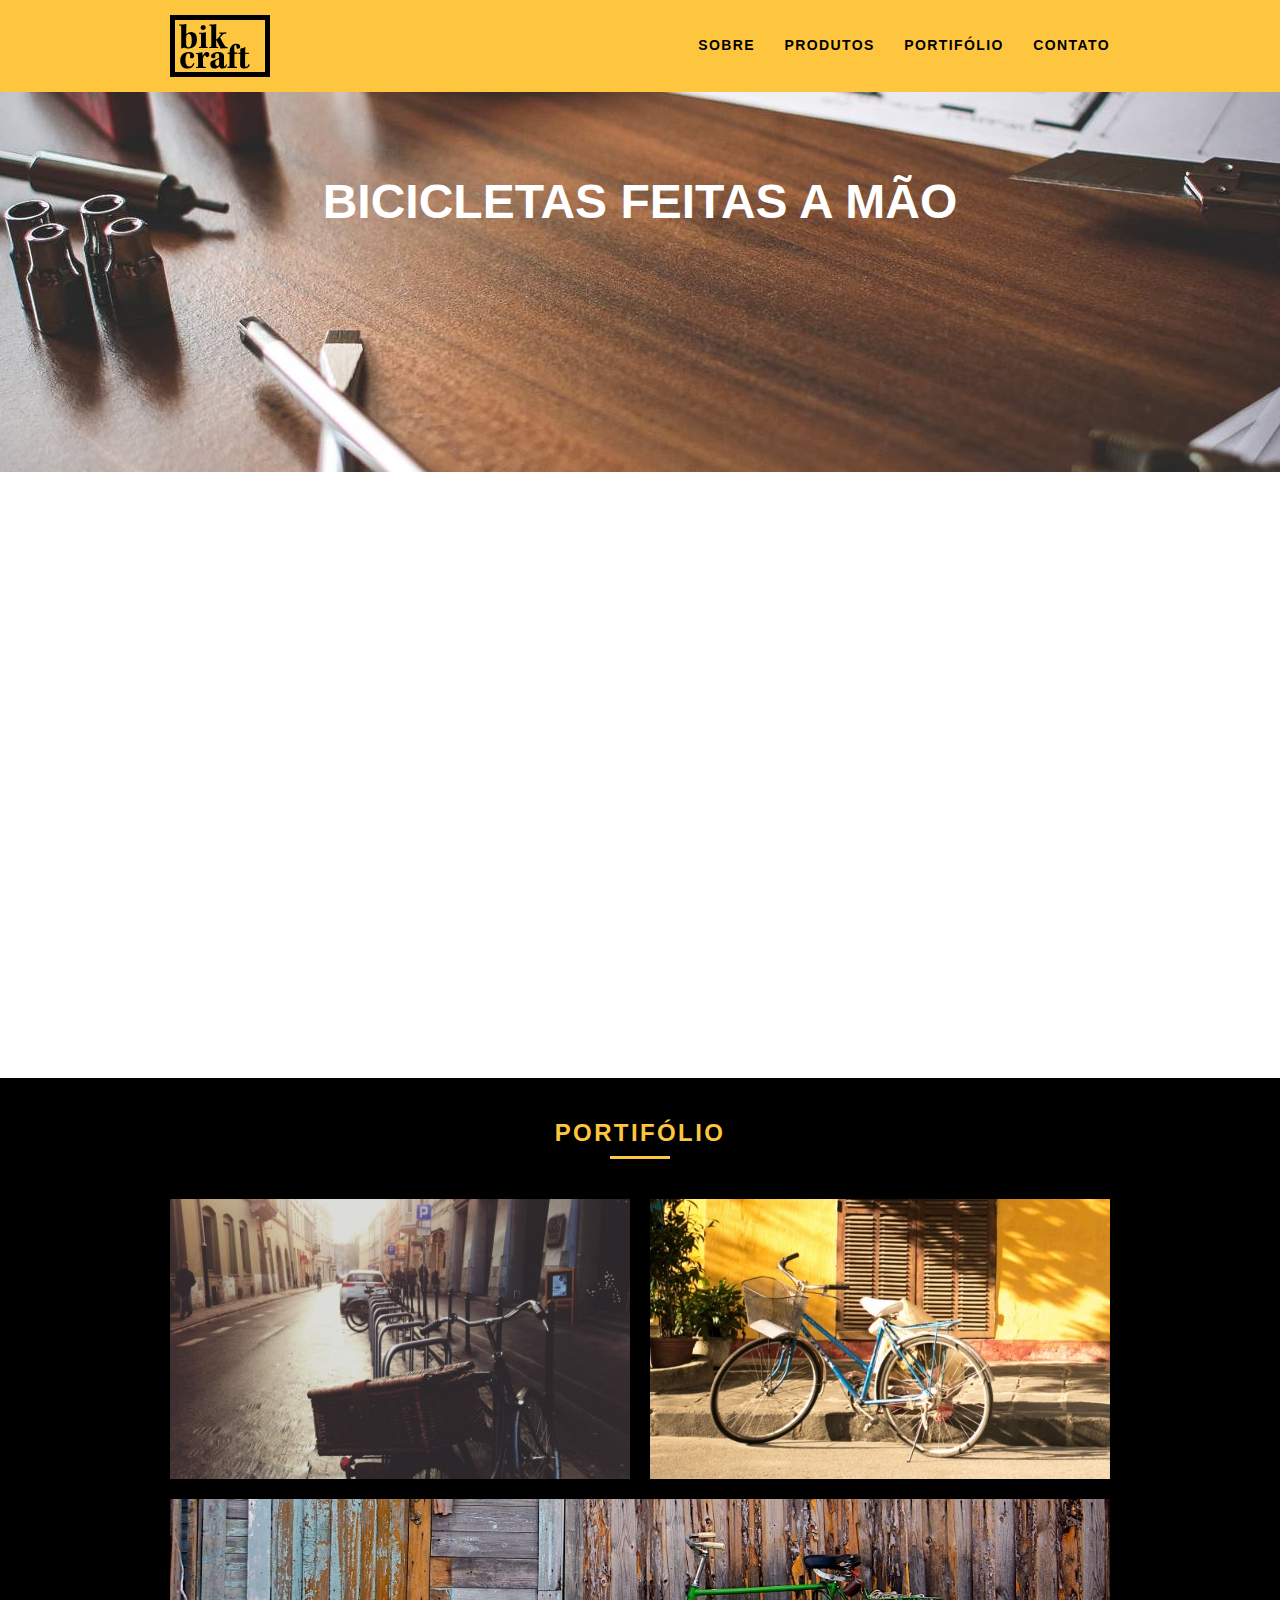
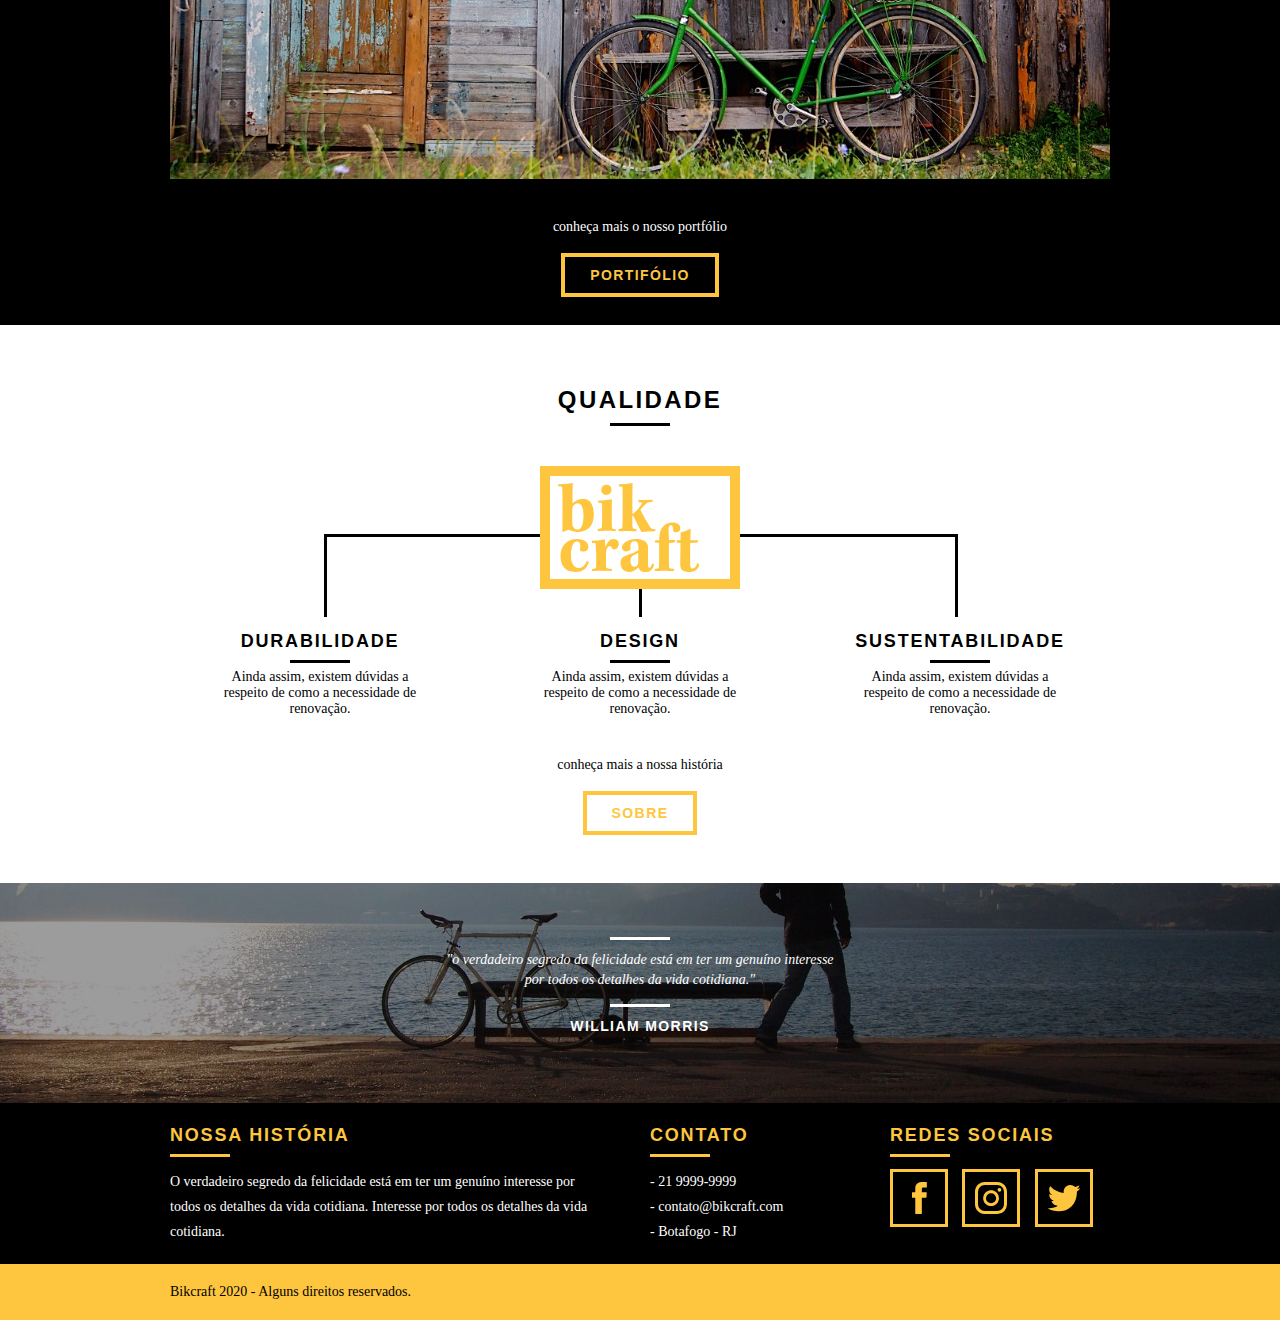
<file: index.html>
<!DOCTYPE html>
<html lang="pt-br">
<head>
    <meta charset="UTF-8">
    <meta name="viewport" content="width=device-width, initial-scale=1.0">
    <title>Bikcraft - Bicicletas Personalizadas</title>
    <meta name="description" content="Compre a sua bicicleta personalizada na Bikcraft. Possuímos modelos Passeio, Retrô e Esporte.">

    <meta property="og:type" content="website"/>
    <meta property="og:title" content="Bikcraft - Bicicletas Personalizadas"/>
    <meta property="og:description" content="Compre a sua bicicleta personalizada na Bikcraft. Possuímos modelos Passeio, Retrô e Esporte."/>
    <meta property="og:url" content="http://bikcraft.com"/>
    <meta property="og:image" content="http://bikcraft.com/img/og-image.png"/>

    <meta name="viewport" content="width=device-width, initial-scale=1">

    <link rel="shortcut icon" href="favicon.ico">

    <link rel="stylesheet" href="css/style.css">

    <script>document.documentElement.classList.add('js');</script>
</head>
<body>
    <header class="header">
        <div class="container">
            <a href="index.html" class="grid-4">
                <img src="img/bikcraft.svg" alt="Logo Bikcraft">
            </a>
            <nav class="header_menu grid-12">
                <ul>
                    <li><a href="sobre.html">Sobre</a></li>
                    <li><a href="produtos.html">Produtos</a></li>
                    <li><a href="portifolio.html">Portifólio</a></li>
                    <li><a href="contato.html">Contato</a></li>
                </ul>
            </nav>
        </div>
    </header>
    <section class="introducao">
        <div class="container">
            <h1 data-anime="400" class="fadeInDown">
             Bicicletas Feitas a Mão
            </h1>
            <blockquote data-anime="800" class="quote-externo fadeInDown">
                <p>"não tenha nada em sua casa que você não considere útil ou acredita ser bonito."</p>
                <cite>WILLIAM MORRIS</cite>
            </blockquote>
            <a href="produtos.html" class="btn fadeInDown" data-anime="1200">Orçamento</a>
        </div>
    </section>
    <section class="produtos container fadeInDown" data-anime="1200">
        <h2 class="subtitulo">Produtos</h2>
        <ul class="produtos_lista">
            <li class="grid-1-3">
                <div class="produtos_icone">
                    <img src="img/produtos/passeio.svg" alt="Bikcraft Passeio">
                </div>
                <h3>Passieo</h3>
                <p>Ainda assim, existem dúvidas a respeito de como a necessidade de renovação.</p>
            </li>

            <li class="grid-1-3">
                <div class="produtos_icone">
                    <img src="img/produtos/esporte.svg" alt="Bikcraft Esporte">
                </div>
                <h3>Esporte</h3>
                <p>Ainda assim, existem dúvidas a respeito de como a necessidade de renovação.</p>
            </li>

            <li class="grid-1-3">
                <div class="produtos_icone">
                    <img src="img/produtos/retro.svg" alt="Bikcraft Retro">
                </div>
                <h3>Retro</h3>
                <p>Ainda assim, existem dúvidas a respeito de como a necessidade de renovação.</p>
            </li>
        </ul>
        <div class="call">
            <p>clique aqui e veja os detalhes dos produtos</p>
            <a href="produtos.html" class="btn btn-preto">Produtos</a>
        </div>
    </section>
    <!-- fecha Produtos -->
    <section class="portifolio">
        <div class="container">
            <h2 class="subtitulo">Portifólio</h2>
            <ul class="portifolio_lista">
                <li class="grid-8"><img src="img/portfolio/retro.jpg" alt="Bicicleta Retro"></li>
                <li class="grid-8"><img src="img/portfolio/passeio.jpg" alt="Bicicleta Passeio"></li>
                <li class="grid-16"><img src="img/portfolio/esporte.jpg" alt="Bicicleta Esporte"></li>
            </ul>
            <div class="call">
                <p>conheça mais o nosso portfólio</p>
                <a href="portfolio.html" class="btn">Portifólio</a>
            </div>
        </div>
    </section>
    <section class="qualidade container">
        <h2 class="subtitulo">Qualidade</h2>
        <img src="img/bikcraft-qualidade.svg" alt="Bikcraft">
        <ul class="qualidade_lista">
            <li class="grid-1-3">
                <h3>Durabilidade</h3>
                <p>Ainda assim, existem dúvidas a respeito de como a necessidade de renovação.</p>
            </li>

            <li class="grid-1-3">
                <h3>Design</h3>
                <p>Ainda assim, existem dúvidas a respeito de como a necessidade de renovação.</p>
            </li>

            <li class="grid-1-3">
                <h3>Sustentabilidade</h3>
                <p>Ainda assim, existem dúvidas a respeito de como a necessidade de renovação.</p>
            </li>
        </ul>
        <div class="call">
            <p>conheça mais a nossa história</p>
            <a href="sobre.html" class="btn btn-preto">Sobre</a>
        </div>
    </section>
    <div class="quebra">
        <blockquote class="quote-externo container">
            <p>"o verdadeiro segredo da felicidade está em ter um genuíno
                interesse por todos os detalhes da vida cotidiana."</p>
            <cite>WILLIAM MORRIS</cite>
        </blockquote>
    </div>
    <footer>
        <div class="footer">
            <div class="container">
                <div class="grid-8 footer_historia">
                    <h3>Nossa História</h3>
                    <p>O verdadeiro segredo da felicidade está em ter um genuíno
                        interesse por todos os detalhes da vida cotidiana.
                        Interesse por todos os detalhes da vida cotidiana.</p>
                </div>

                <div class="grid-4 footer_contato">
                    <h3>Contato</h3>
                    <ul>
                        <li>- 21 9999-9999</li>
                        <li>- contato@bikcraft.com</li>
                        <li>- Botafogo - RJ</li>
                    </ul>
                </div>

                <div class="grid-4 footer_redes">
                    <h3>Redes Sociais</h3>
                    <ul>
                        <li><a href="http://facebook.com" target="_blank"><img src="img/redes-sociais/facebook.svg" alt="Facebook de Bikcraft"></a></li>
                        <li><a href="http://instagram.com" target="_blank"><img src="img/redes-sociais/instagram.svg" alt="Instagram da Bikcraft"></a></li>
                        <li><a href="http://twitter.com" target="_blank"><img src="img/redes-sociais/twitter.svg" alt="Twitter da Bikcraft"></a></li>
                    </ul>
                </div>
            </div>
        </div>
        <div class="copy">
            <div class="container">
                <p class="grid-16">Bikcraft 2020 - Alguns direitos reservados.</p>
            </div>
        </div>
    </footer>
    <script src="./js/simple-anime.js"></script>
    <script src="./js/script.js"></script>
</body>
</html>
</file>
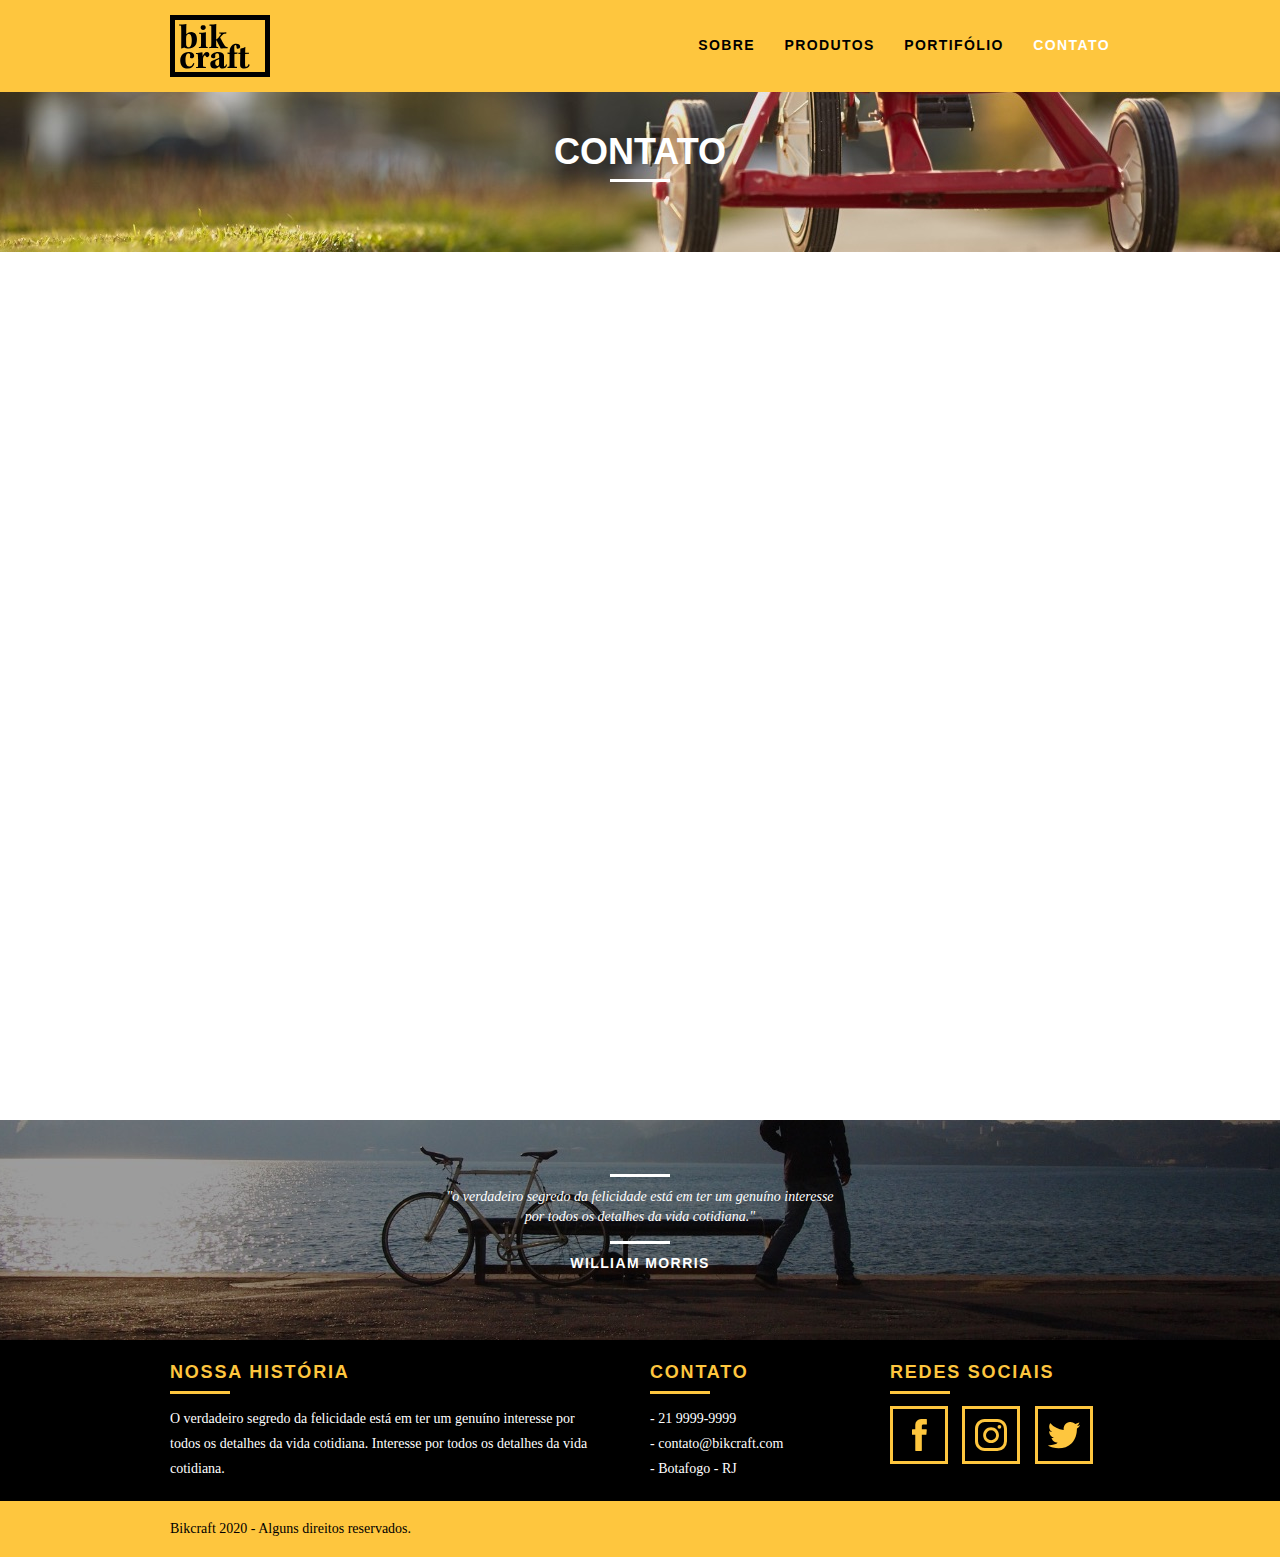
<file: contato.html>
<!DOCTYPE html>
<html lang="pt-br">
<head>
    <meta charset="UTF-8">
    <meta name="viewport" content="width=device-width, initial-scale=1.0">
    <title>Bikcraft - Contato - 21 9999-9999</title>
    <meta name="description" content="Compre a sua bicicleta personalizada na Bikcraft. Possuímos modelos Passeio, Retrô e Esporte.">

    <meta property="og:type" content="website"/>
    <meta property="og:title" content="Bikcraft - Contato - 21 9999-9999."/>
    <meta property="og:description" content="Compre a sua bicicleta personalizada na Bikcraft. Possuímos modelos Passeio, Retrô e Esporte."/>
    <meta property="og:url" content="http://bikcraft.com/contato.html"/>
    <meta property="og:image" content="http://bikcraft.com/img/og-image.png"/>
    <link rel="shortcut icon" href="favicon.ico">

    <meta name="viewport" content="width=device-width, initial-scale=1">
    <link rel="stylesheet" href="css/style.css">

    <script>document.documentElement.classList.add('js');</script>
</head>
<body>
    <header class="header">
        <div class="container">
            <a href="index.html" class="grid-4">
                <img src="img/bikcraft.svg" alt="Logo Bikcraft">
            </a>
            <nav class="header_menu grid-12">
                <ul>
                    <li><a href="sobre.html">Sobre</a></li>
                    <li><a href="produtos.html">Produtos</a></li>
                    <li><a href="portifolio.html">Portifólio</a></li>
                    <li><a href="contato.html" class="menu_ativo">Contato</a></li>

                </ul>
            </nav>
        </div>
    </header>
    <section class="introducao-interna interna_contato">
        <div class="container">
            <h1 data-anime="400" class="fadeInDown">Contato</h1>
            <p data-anime="800" class="fadeInDown">tire as suas dúvidas com a gente</p>
        </div>
    </section>

    <section class="contato container fadeInDown" data-anime="1200">
        <form id="form_orcamento" class="grid-8 contato_form formphp" method="POST" action="./enviar.php">
            <label for="nome">Nome</label>
            <input type="text" name="nome" id="nome" required>
            <label for="email">Email</label>
            <input type="email" name="email" id="email" required>

            <label class="nao-aparece">Se você não é um robô, deixe em branco.</label>
            <input type="text" class="nao-aparece" name="leaveblank">
            <label class="nao-aparece">Se você não é um robô, não mude este campo.</label>
            <input type="text" class="nao-aparece" name="dontchange" value="http://">

            <label for="telefone">Telefone</label>
            <input type="text" name="telefone" id="telefone">
            <label for="mensagem">Especificações</label>
            <textarea id="mensagem" name="mensagem" required></textarea>
            <button type="submit" class="btn btn-preto" id="enviar" name="enviar">Enviar</button>
        </form>
        <div class="contato_dados grid-8">
            <h3>Dados</h3>
            <span>+55 21 99999-9999</span>
            <span>orcamento@bikcraft.com</span>
            <span>Rua Ali Perto - Botafogo</span>
            <span>Rio de Janeiro - RJ - Brasil</span>
            <h3>Redes Sociais</h3>
            <ul>
                <li><a href="http://facebook.com" target="_blank"><img src="img/redes-sociais/facebook.svg" alt="Facebook de Bikcraft"></a></li>
                <li><a href="http://instagram.com" target="_blank"><img src="img/redes-sociais/instagram.svg" alt="Instagram da Bikcraft"></a></li>
                <li><a href="http://twitter.com" target="_blank"><img src="img/redes-sociais/twitter.svg" alt="Twitter da Bikcraft"></a></li>
            </ul>
        </div>
    </section>

    <section class="container contato_mapa fadeInDown" data-anime="1600">
        <a href="http://google.com" target="_blank" class="grid-16"><img src="img/endereco-bikcraft.jpg" alt="Endereço da Bikcraft"></a>
    </section>

    <div class="quebra">
        <blockquote class="quote-externo container">
            <p>"o verdadeiro segredo da felicidade está em ter um genuíno
                interesse por todos os detalhes da vida cotidiana."</p>
            <cite>WILLIAM MORRIS</cite>
        </blockquote>
    </div>
    <footer>
        <div class="footer">
            <div class="container">
                <div class="grid-8 footer_historia">
                    <h3>Nossa História</h3>
                    <p>O verdadeiro segredo da felicidade está em ter um genuíno
                        interesse por todos os detalhes da vida cotidiana.
                        Interesse por todos os detalhes da vida cotidiana.</p>
                </div>

                <div class="grid-4 footer_contato">
                    <h3>Contato</h3>
                    <ul>
                        <li>- 21 9999-9999</li>
                        <li>- contato@bikcraft.com</li>
                        <li>- Botafogo - RJ</li>
                    </ul>
                </div>

                <div class="grid-4 footer_redes">
                    <h3>Redes Sociais</h3>
                    <ul>
                        <li><a href="http://facebook.com" target="_blank"><img src="img/redes-sociais/facebook.svg" alt="Facebook de Bikcraft"></a></li>
                        <li><a href="http://instagram.com" target="_blank"><img src="img/redes-sociais/instagram.svg" alt="Instagram da Bikcraft"></a></li>
                        <li><a href="http://twitter.com" target="_blank"><img src="img/redes-sociais/twitter.svg" alt="Twitter da Bikcraft"></a></li>
                    </ul>
                </div>
            </div>
        </div>
        <div class="copy">
            <div class="container">
                <p class="grid-16">Bikcraft 2020 - Alguns direitos reservados.</p>
            </div>
        </div>
    </footer>
    <script src="./js/simple-anime.js"></script>
    <script src="./js/simple-form.js"></script>
    <script src="./js/script.js"></script>
</body>
</html>
</file>
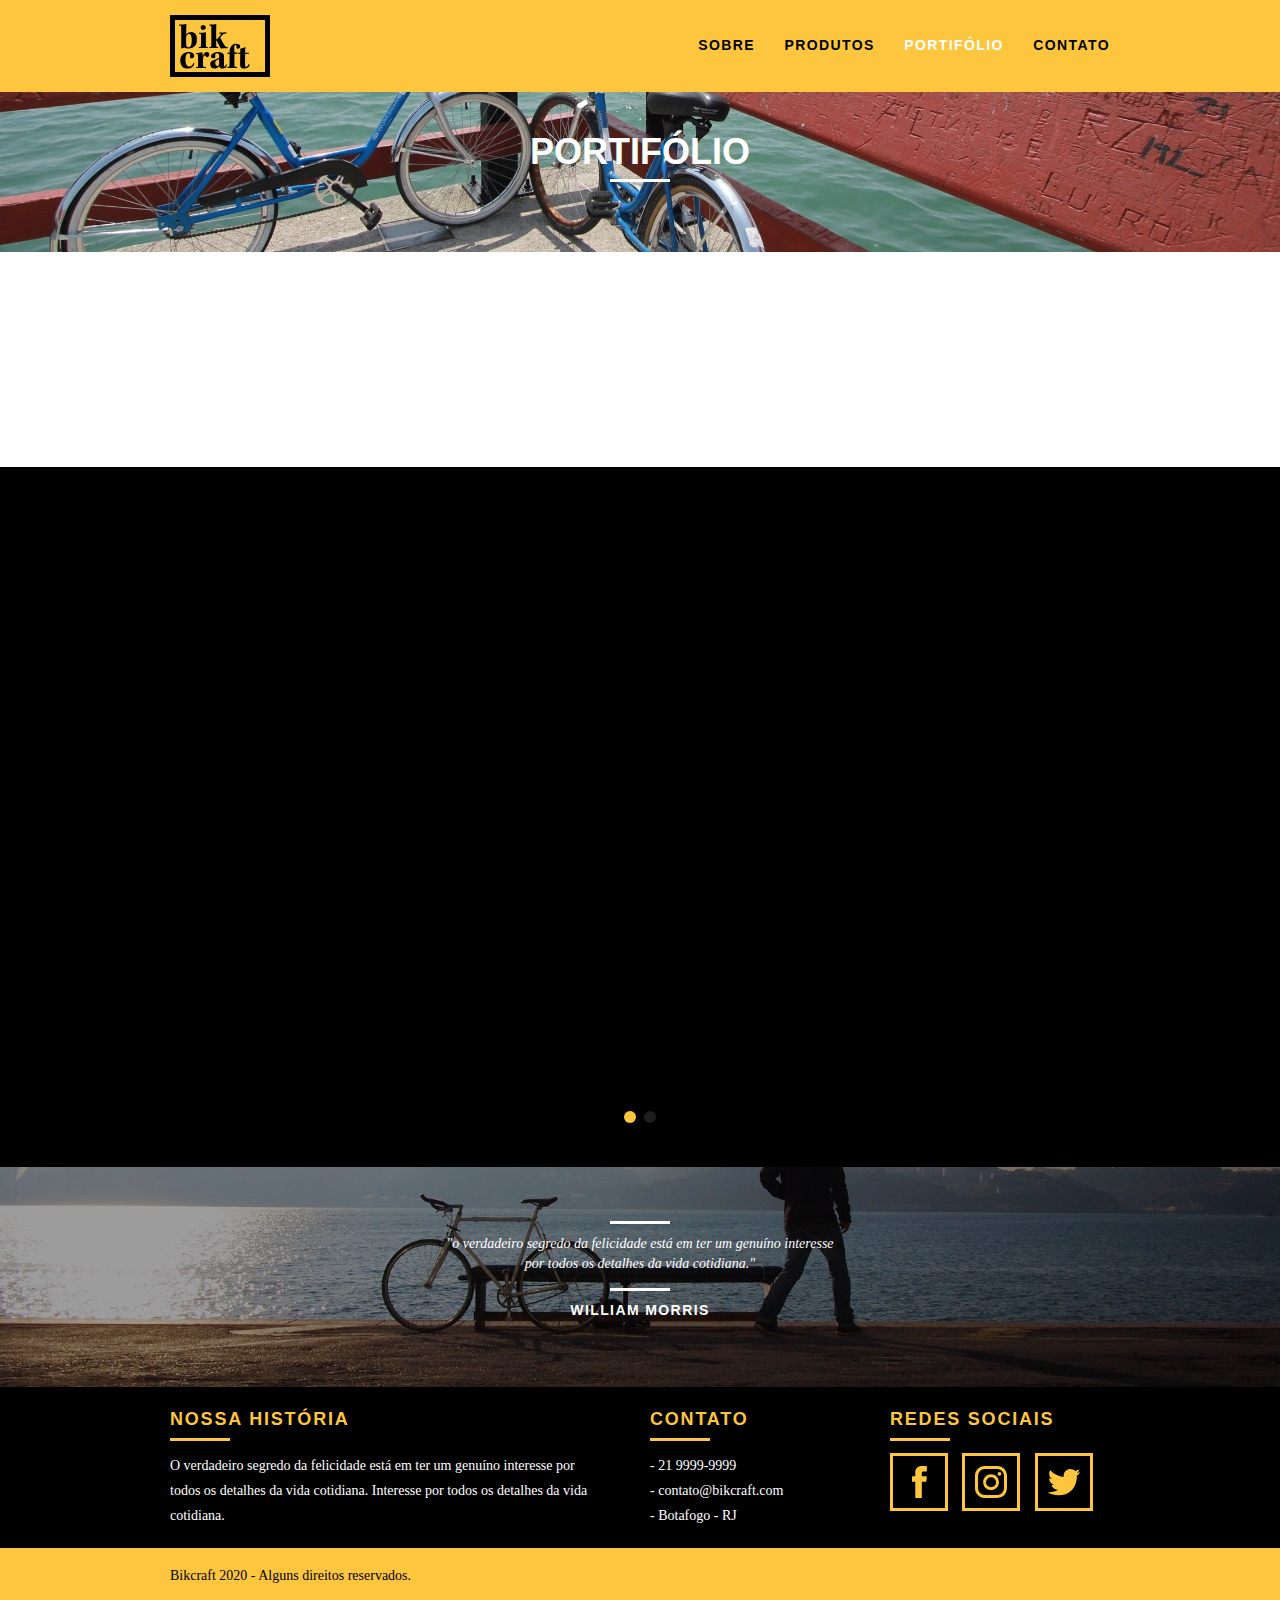
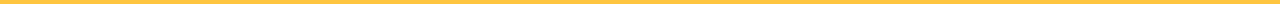
<file: portifolio.html>
<!DOCTYPE html>
<html lang="pt-br">
<head>
    <meta charset="UTF-8">
    <meta name="viewport" content="width=device-width, initial-scale=1.0">
    <title>Bikcraft - Conheça o portifólio de clientes.</title>
    <meta name="description" content="Compre a sua bicicleta personalizada na Bikcraft. Possuímos modelos Passeio, Retrô e Esporte.">

    <meta property="og:type" content="website"/>
    <meta property="og:title" content="Bikcraft - Conheça o portifólio de clientes."/>
    <meta property="og:description" content="Compre a sua bicicleta personalizada na Bikcraft. Possuímos modelos Passeio, Retrô e Esporte."/>
    <meta property="og:url" content="http://bikcraft.com/portifolio.html"/>
    <meta property="og:image" content="http://bikcraft.com/img/og-image.png"/>
    <link rel="shortcut icon" href="favicon.ico">

    <meta name="viewport" content="width=device-width, initial-scale=1">

    <link rel="stylesheet" href="css/style.css">

    <script>document.documentElement.classList.add('js');</script>
</head>
<body>
    <header class="header">
        <div class="container">
            <a href="index.html" class="grid-4">
                <img src="img/bikcraft.svg" alt="Logo Bikcraft">
            </a>
            <nav class="header_menu grid-12">
                <ul>
                    <li><a href="sobre.html">Sobre</a></li>
                    <li><a href="produtos.html">Produtos</a></li>
                    <li><a href="portifolio.html" class="menu_ativo">Portifólio</a></li>
                    <li><a href="contato.html">Contato</a></li>
                </ul>
            </nav>
        </div>
    </header>
    <section class="introducao-interna interna_portifolio">
        <div class="container">
            <h1 data-anime="400" class="fadeInDown">
                Portifólio
            </h1>
            <p data-anime="800" class="fadeInDown">conheça os projetos que amamos mostrar</p>
        </div>
    </section>

    <section class="container" data-slide="quote">
        <blockquote class="quote_clientes">
            <p data-anime="1200" class="fadeInLeft">"No mundo atual, a continua expansão de nossa
                atividade cumpre um papel essencial na formulação da
                gestão inovadora da qual fazemos parte."</p>
            <cite data-anime="1500" class="fadeInRight">Barbara Moss</cite>
        </blockquote>

        <blockquote class="quote_clientes">
            <p>"No mundo atual, a continua expansão de nossa
                atividade cumpre um papel essencial na formulação da
                gestão inovadora da qual fazemos parte."</p>
            <cite>Phellipe Sander</cite>
        </blockquote>

        <blockquote class="quote_clientes">
            <p>"No mundo atual, a continua expansão de nossa
                atividade cumpre um papel essencial na formulação da
                gestão inovadora da qual fazemos parte."</p>
            <cite>Maria Helena</cite>
        </blockquote>
    </section>

    <section class="portifolio">
        <div class="container" data-slide="portifolio">
            <ul class="portifolio_lista">
                <li class="grid-8 fadeInLeft" data-anime="1800"><img src="img/portfolio/retro.jpg" alt="Bicicleta Retro"></li>
                <li class="grid-8 fadeInRight" data-anime="1800"><img src="img/portfolio/passeio.jpg" alt="Bicicleta Passeio"></li>
                <li class="grid-16 fadeInUp" data-anime="1800"><img src="img/portfolio/esporte.jpg" alt="Bicicleta Esporte"></li>
            </ul>

            <ul class="portifolio_lista">
                <li class="grid-8"><img src="img/portfolio/passeio.jpg" alt="Bicicleta Passeio"></li>
                <li class="grid-8"><img src="img/portfolio/retro.jpg" alt="Bicicleta Retro"></li>
                <li class="grid-16"><img src="img/portfolio/esporte.jpg" alt="Bicicleta Esporte"></li>
            </ul>
        </div>
    </section>

    <div class="quebra">
        <blockquote class="quote-externo container">
            <p>"o verdadeiro segredo da felicidade está em ter um genuíno
                interesse por todos os detalhes da vida cotidiana."</p>
            <cite>WILLIAM MORRIS</cite>
        </blockquote>
    </div>
    <footer>
        <div class="footer">
            <div class="container">
                <div class="grid-8 footer_historia">
                    <h3>Nossa História</h3>
                    <p>O verdadeiro segredo da felicidade está em ter um genuíno
                        interesse por todos os detalhes da vida cotidiana.
                        Interesse por todos os detalhes da vida cotidiana.</p>
                </div>

                <div class="grid-4 footer_contato">
                    <h3>Contato</h3>
                    <ul>
                        <li>- 21 9999-9999</li>
                        <li>- contato@bikcraft.com</li>
                        <li>- Botafogo - RJ</li>
                    </ul>
                </div>

                <div class="grid-4 footer_redes">
                    <h3>Redes Sociais</h3>
                    <ul>
                        <li><a href="http://facebook.com" target="_blank"><img src="img/redes-sociais/facebook.svg" alt="Facebook de Bikcraft"></a></li>
                        <li><a href="http://instagram.com" target="_blank"><img src="img/redes-sociais/instagram.svg" alt="Instagram da Bikcraft"></a></li>
                        <li><a href="http://twitter.com" target="_blank"><img src="img/redes-sociais/twitter.svg" alt="Twitter da Bikcraft"></a></li>
                    </ul>
                </div>
            </div>
        </div>
        <div class="copy">
            <div class="container">
                <p class="grid-16">Bikcraft 2020 - Alguns direitos reservados.</p>
            </div>
        </div>
    </footer>
    <script src="./js/simple-anime.js"></script>
    <script src="./js/simple-slide.js"></script>
    <script src="./js/script.js"></script>
</body>
</html>
</file>
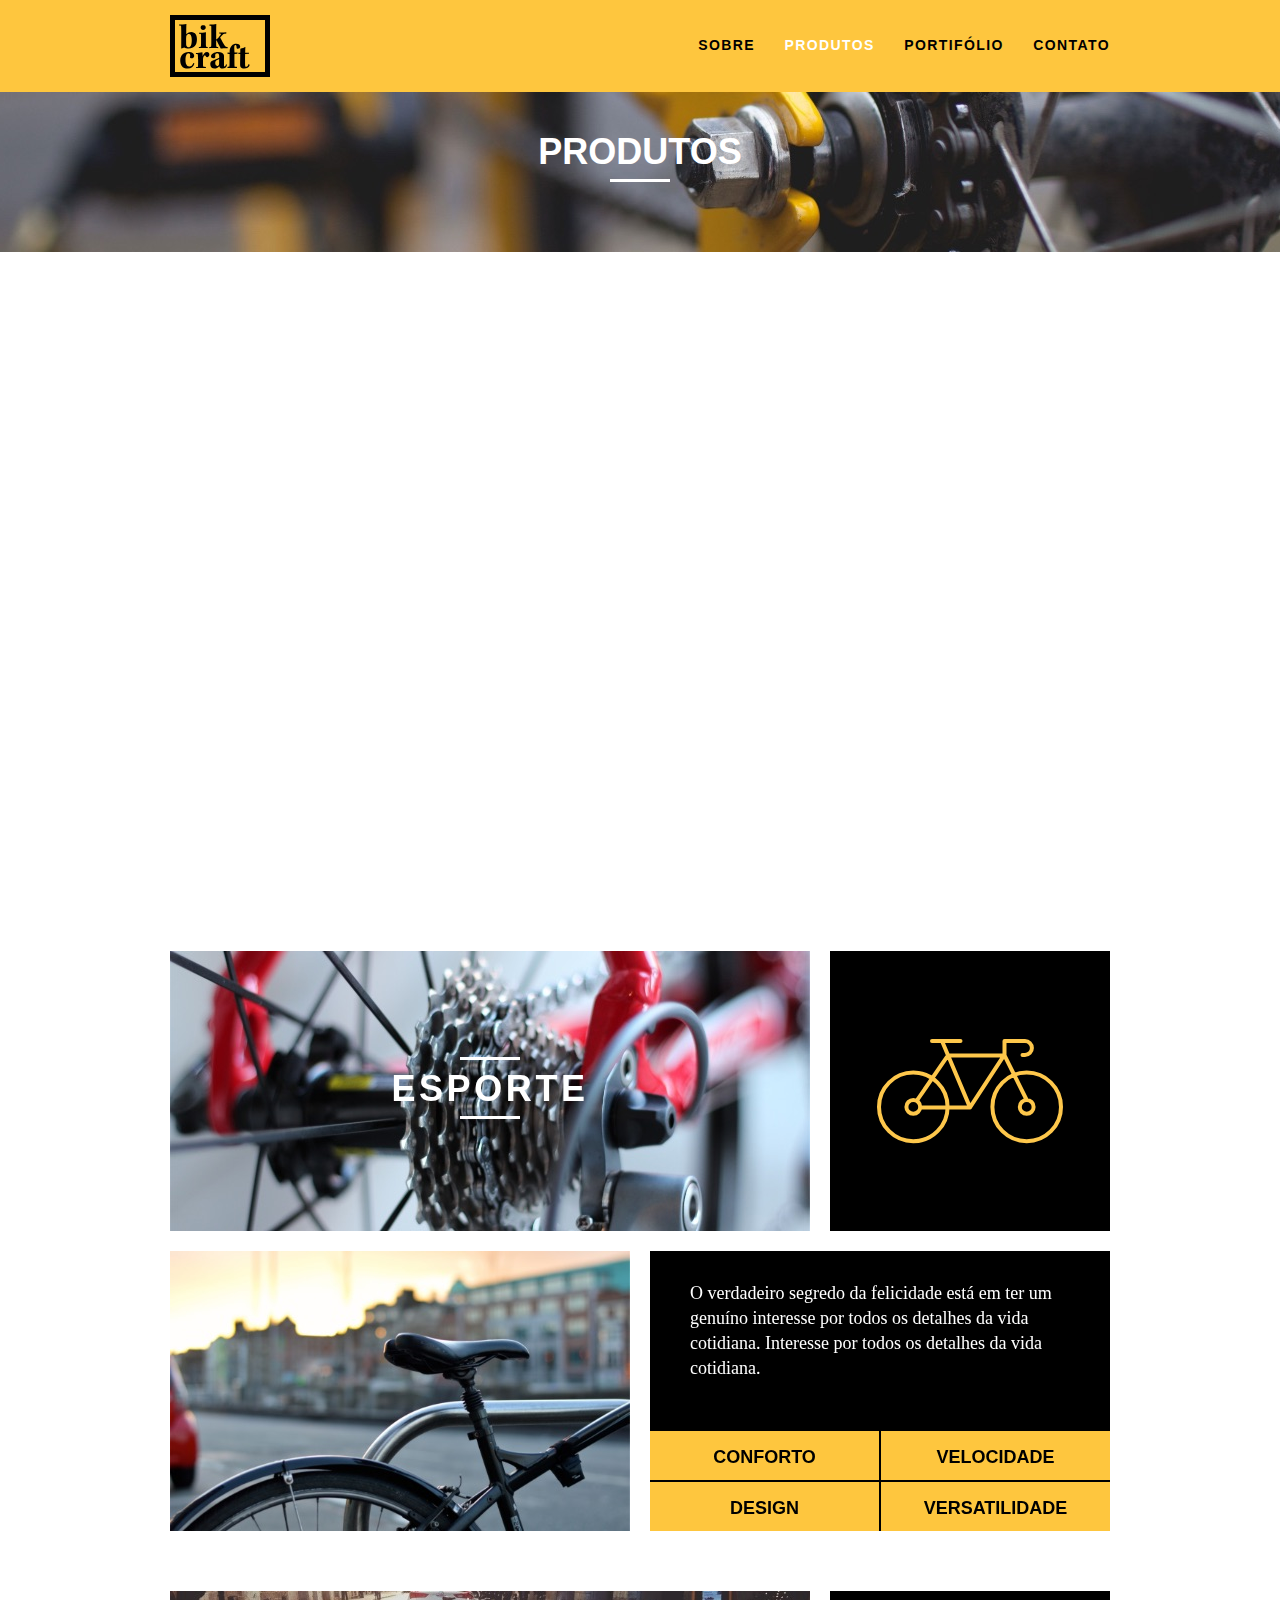
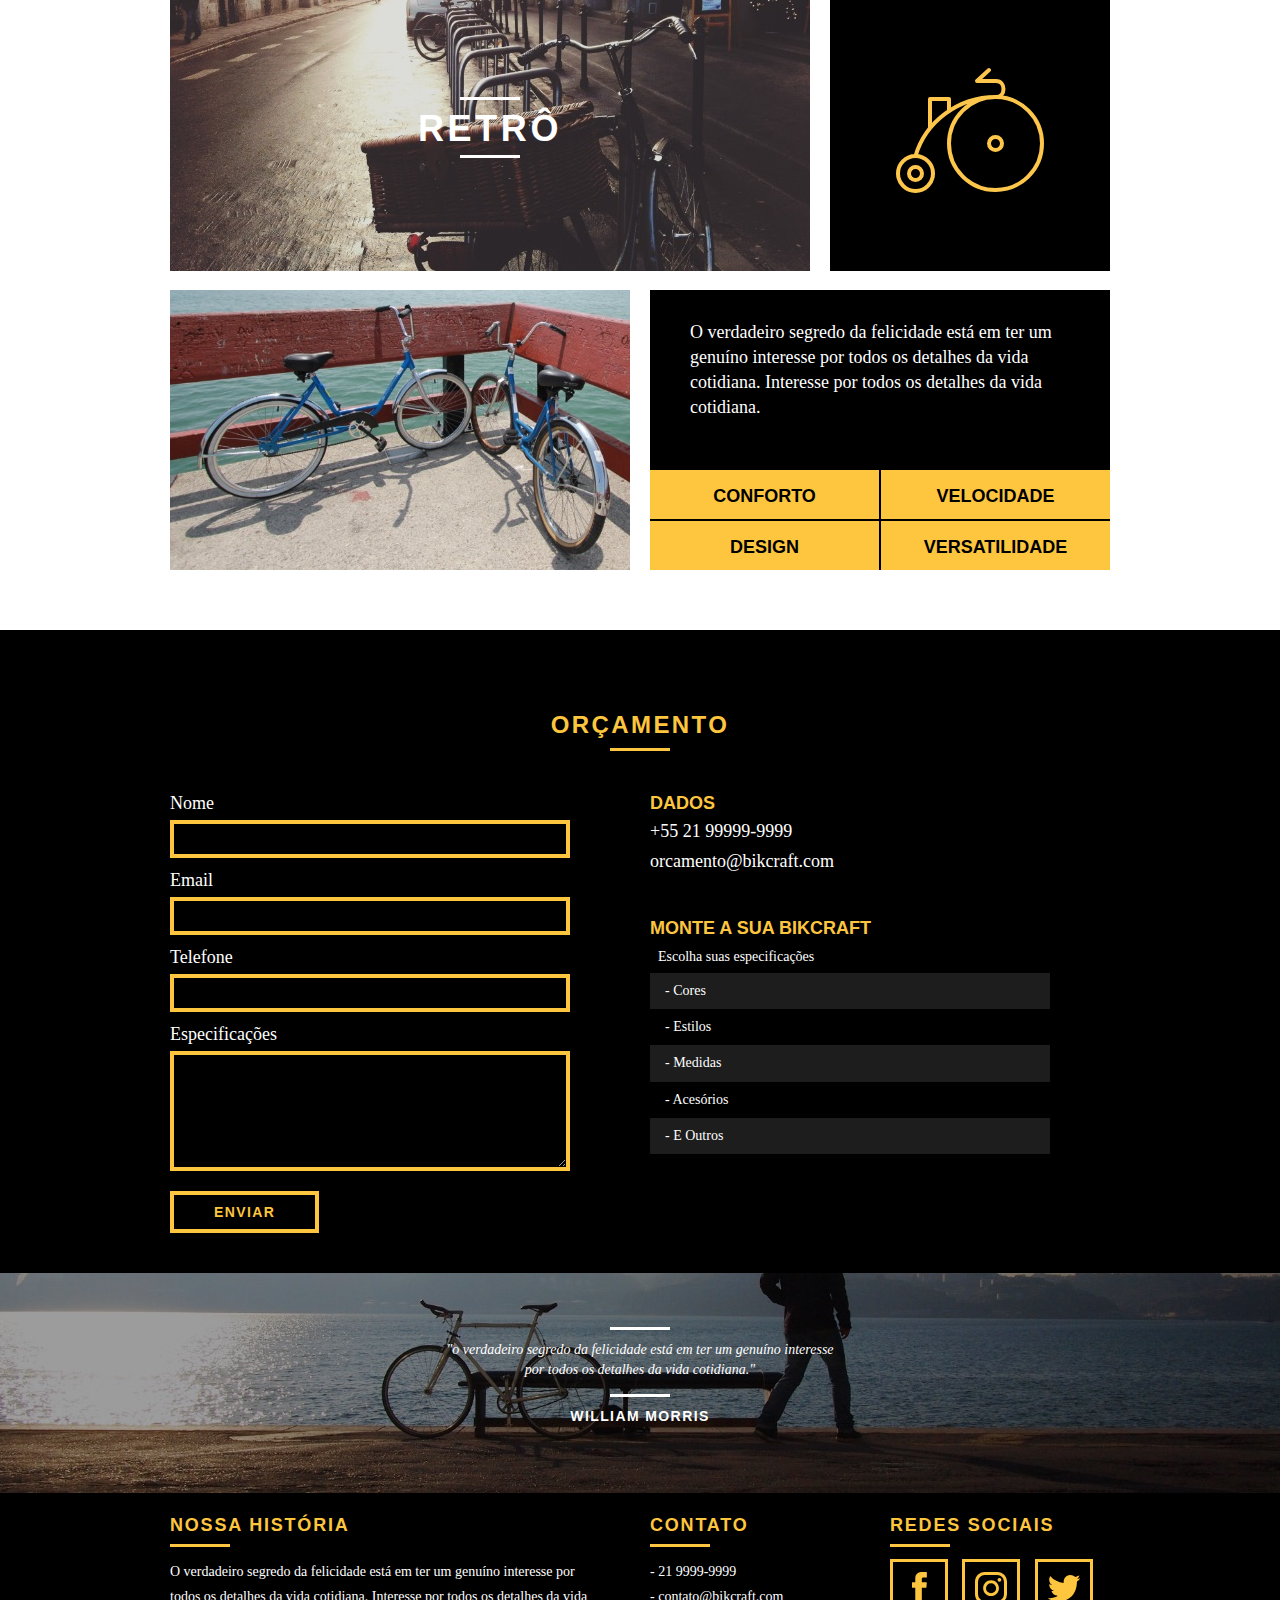
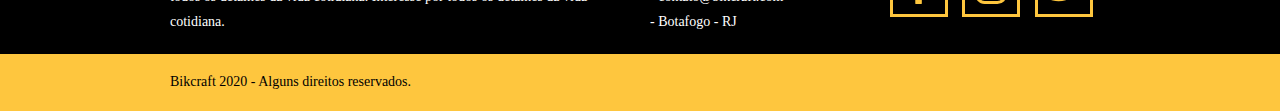
<file: produtos.html>
<!DOCTYPE html>
<html lang="pt-br">
<head>
    <meta charset="UTF-8">
    <meta name="viewport" content="width=device-width, initial-scale=1.0">
    <title>Bikcraft - Conheça as linhas Passeio, Retrô e Esporte</title>
    <meta name="description" content="Compre a sua bicicleta personalizada na Bikcraft. Possuímos modelos Passeio, Retrô e Esporte.">

    <meta property="og:type" content="website"/>
    <meta property="og:title" content="Bikcraft - Conheça as linhas Passeio, Retrô e Esporte."/>
    <meta property="og:description" content="Compre a sua bicicleta personalizada na Bikcraft. Possuímos modelos Passeio, Retrô e Esporte."/>
    <meta property="og:url" content="http://bikcraft.com/produtos.html"/>
    <meta property="og:image" content="http://bikcraft.com/img/og-image.png"/>

    <meta name="viewport" content="width=device-width, initial-scale=1">

    <link rel="shortcut icon" href="favicon.ico">
    <link rel="stylesheet" href="css/style.css">

    <script>document.documentElement.classList.add('js');</script>
</head>
<body>
    <header class="header">
        <div class="container">
            <a href="index.html" class="grid-4">
                <img src="img/bikcraft.svg" alt="Logo Bikcraft">
            </a>
            <nav class="header_menu grid-12">
                <ul>
                    <li><a href="sobre.html">Sobre</a></li>
                    <li><a href="produtos.html" class="menu_ativo">Produtos</a></li>
                    <li><a href="portifolio.html">Portifólio</a></li>
                    <li><a href="contato.html">Contato</a></li>
                </ul>
            </nav>
        </div>
    </header>
    <section class="introducao-interna interna_produtos">
        <div class="container">
            <h1 data-anime="400" class="fadeInDown">
                Produtos
            </h1>
            <p data-anime="800">conheça todos os nossos produtos</p>
        </div>
    </section>

    <section class="container produto_item">
        <div class="grid-11 fadeInDown" data-anime="1200">
            <img src="img/produtos/bikcraft-passeio-1.jpg" alt="Bikcraft Passeio">
            <h2>Passeio</h2>
        </div>

        <div class="grid-5 produto_icone fadeInRight" data-anime="1500">
            <img src="img/produtos/passeio.svg" alt="Icone Passeio">
        </div>

        <div class="grid-8 fadeInLeft" data-anime="2100">
            <img src="img/produtos/bikcraft-passeio-2.jpg" alt="Bikcraft Passeio 2">
        </div>

        <div class="grid-8 produto_info fadeInUp" data-anime="1800">
            <p>O verdadeiro segredo da felicidade está em ter um genuíno interesse por todos os detalhes da vida cotidiana. Interesse por todos os detalhes da vida cotidiana.</p>
            <ul>
                <li>Conforto</li>
                <li>Velocidade</li>
                <li>Design</li>
                <li>Versatilidade</li>
            </ul>
        </div>
    </section>

    <section class="container produto_item">
        <div class="grid-11">
            <img src="img/produtos/bikcraft-esporte-1.jpg" alt="Bikcraft Esporte">
            <h2>Esporte</h2>
        </div>

        <div class="grid-5 produto_icone">
            <img src="img/produtos/esporte.svg" alt="Icone Esporte">
        </div>

        <div class="grid-8">
            <img src="img/produtos/bikcraft-esporte-2.jpg" alt="Bikcraft Esporte 2">
        </div>

        <div class="grid-8 produto_info">
            <p>O verdadeiro segredo da felicidade está em ter um genuíno interesse por todos os detalhes da vida cotidiana. Interesse por todos os detalhes da vida cotidiana.</p>
            <ul>
                <li>Conforto</li>
                <li>Velocidade</li>
                <li>Design</li>
                <li>Versatilidade</li>
            </ul>
        </div>
    </section>

    <section class="container produto_item">
        <div class="grid-11">
            <img src="img/produtos/bikcraft-retro-1.jpg" alt="Bikcraft Retro">
            <h2>Retrô</h2>
        </div>

        <div class="grid-5 produto_icone">
            <img src="img/produtos/retro.svg" alt="Icone Retro">
        </div>

        <div class="grid-8">
            <img src="img/produtos/bikcraft-retro-2.jpg" alt="Bikcraft Retro 2">
        </div>

        <div class="grid-8 produto_info">
            <p>O verdadeiro segredo da felicidade está em ter um genuíno interesse por todos os detalhes da vida cotidiana. Interesse por todos os detalhes da vida cotidiana.</p>
            <ul>
                <li>Conforto</li>
                <li>Velocidade</li>
                <li>Design</li>
                <li>Versatilidade</li>
            </ul>
        </div>
    </section>

    <section class="orcamento">
        <div class="container">
            <h2 class="subtitulo">Orçamento</h2>
            <form id="form_orcamento" class="grid-8 form formphp" method="POST" action="./enviar.php">
                <label for="nome">Nome</label>
                <input type="text" name="nome" id="nome" required>
                <label for="email">Email</label>
                <input type="email" name="email" id="email" required>
    
                <label class="nao-aparece">Se você não é um robô, deixe em branco.</label>
                <input type="text" class="nao-aparece" name="leaveblank">
                <label class="nao-aparece">Se você não é um robô, não mude este campo.</label>
                <input type="text" class="nao-aparece" name="dontchange" value="http://">
    
                <label for="telefone">Telefone</label>
                <input type="text" name="telefone" id="telefone">
                <label for="mensagem">Especificações</label>
                <textarea id="mensagem" name="mensagem" required></textarea>
                <button type="submit" class="btn" id="enviar" name="enviar">Enviar</button>
            </form>
            <div class="orcamento_dados grid-8">
                <h3>Dados</h3>
                <span>+55 21 99999-9999</span>
                <span>orcamento@bikcraft.com</span>
                <h3>Monte a sua Bikcraft</h3>
                <p>Escolha suas especificações</p>
                <ul>
                    <li>- Cores</li>
                    <li>- Estilos</li>
                    <li>- Medidas</li>
                    <li>- Acesórios</li>
                    <li>- E Outros</li>
                </ul>
            </div>
        </div>
    </section>

    <div class="quebra">
        <blockquote class="quote-externo container">
            <p>"o verdadeiro segredo da felicidade está em ter um genuíno
                interesse por todos os detalhes da vida cotidiana."</p>
            <cite>WILLIAM MORRIS</cite>
        </blockquote>
    </div>
    <footer>
        <div class="footer">
            <div class="container">
                <div class="grid-8 footer_historia">
                    <h3>Nossa História</h3>
                    <p>O verdadeiro segredo da felicidade está em ter um genuíno
                        interesse por todos os detalhes da vida cotidiana.
                        Interesse por todos os detalhes da vida cotidiana.</p>
                </div>

                <div class="grid-4 footer_contato">
                    <h3>Contato</h3>
                    <ul>
                        <li>- 21 9999-9999</li>
                        <li>- contato@bikcraft.com</li>
                        <li>- Botafogo - RJ</li>
                    </ul>
                </div>

                <div class="grid-4 footer_redes">
                    <h3>Redes Sociais</h3>
                    <ul>
                        <li><a href="http://facebook.com" target="_blank"><img src="img/redes-sociais/facebook.svg" alt="Facebook de Bikcraft"></a></li>
                        <li><a href="http://instagram.com" target="_blank"><img src="img/redes-sociais/instagram.svg" alt="Instagram da Bikcraft"></a></li>
                        <li><a href="http://twitter.com" target="_blank"><img src="img/redes-sociais/twitter.svg" alt="Twitter da Bikcraft"></a></li>
                    </ul>
                </div>
            </div>
        </div>
        <div class="copy">
            <div class="container">
                <p class="grid-16">Bikcraft 2020 - Alguns direitos reservados.</p>
            </div>
        </div>
    </footer>
    <script src="./js/simple-anime.js"></script>
    <script src="./js/simple-form.js"></script>
    <script src="./js/script.js"></script>
</body>
</html>
</file>
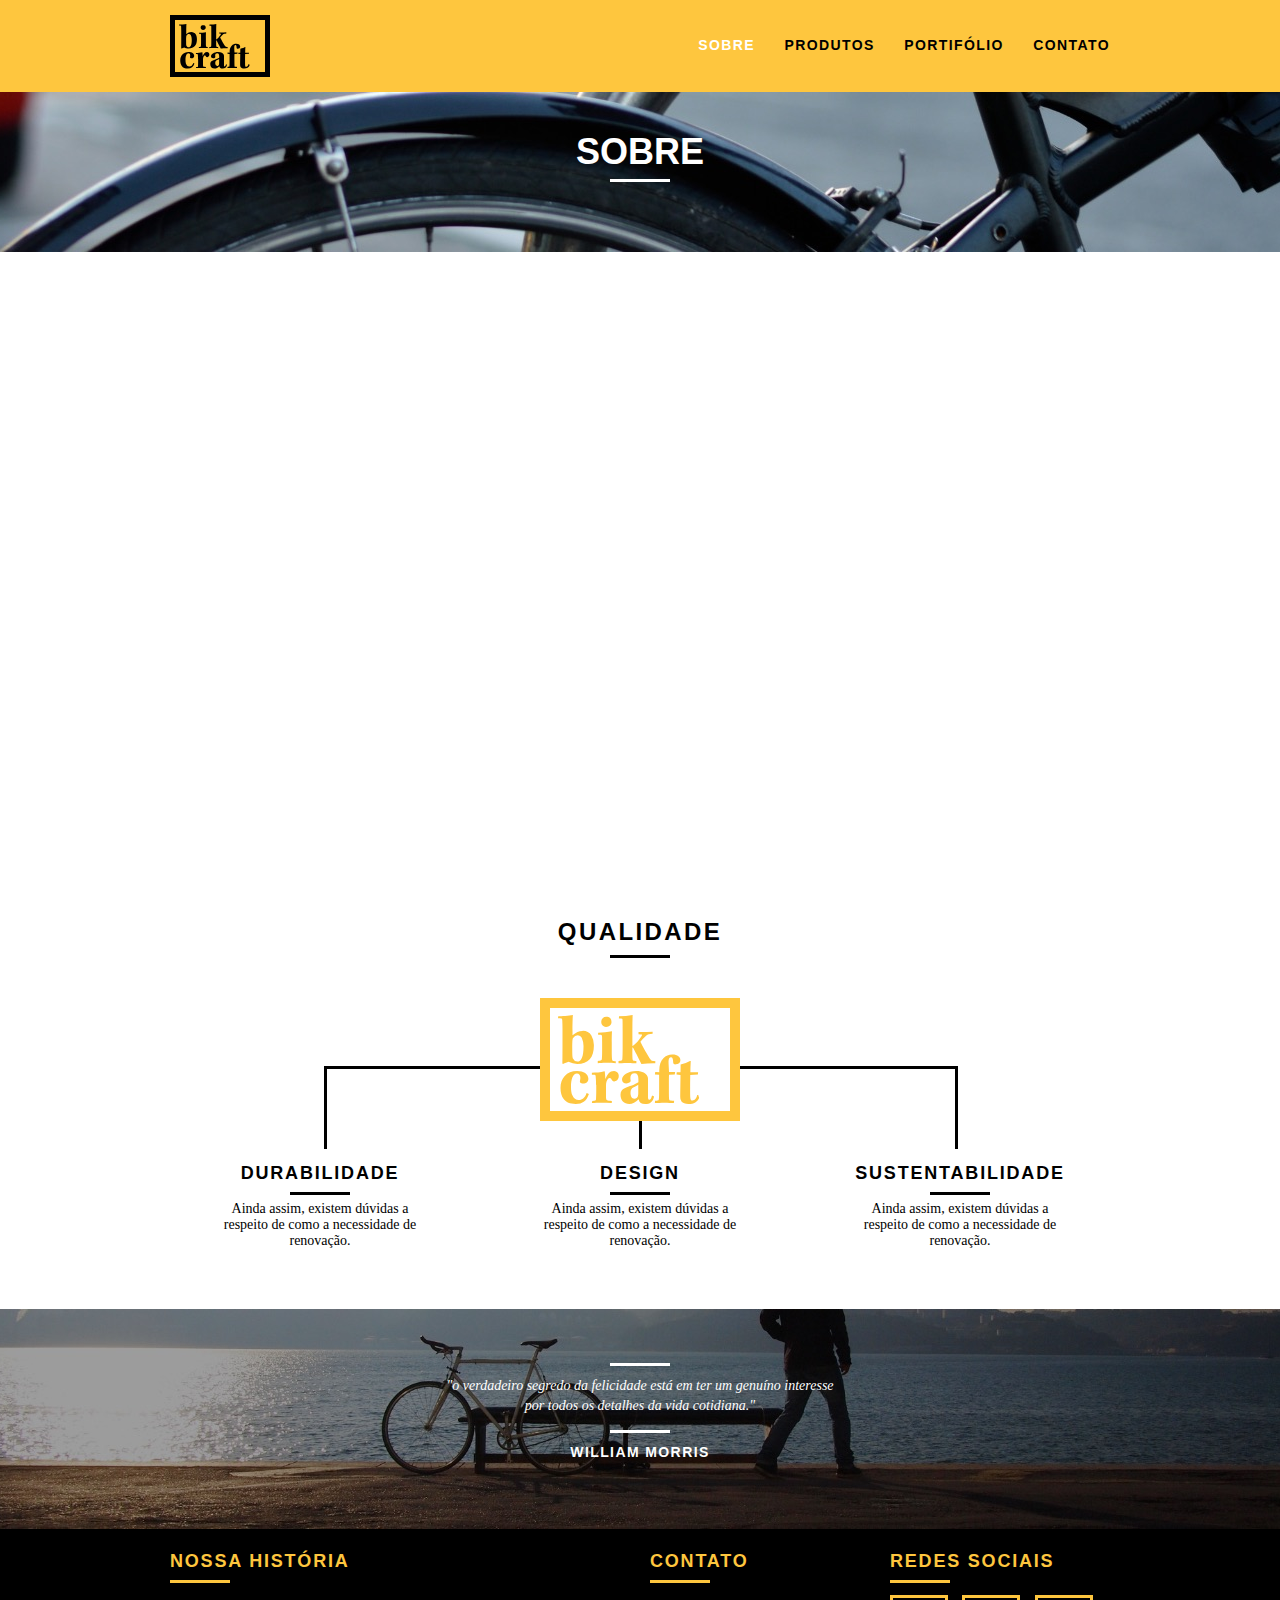
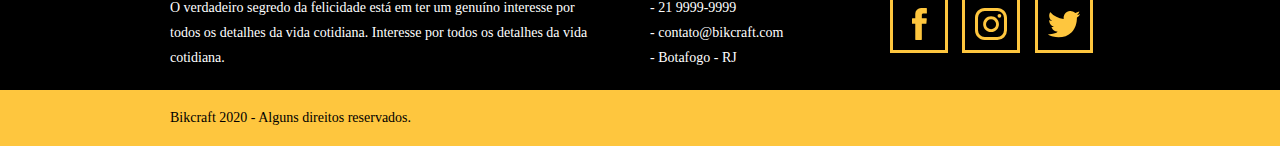
<file: sobre.html>
<!DOCTYPE html>
<html lang="pt-br">
<head>
    <meta charset="UTF-8">
    <meta name="viewport" content="width=device-width, initial-scale=1.0">
    <title>Bikcraft - Saiba mais sobre a gente.</title>
    <meta name="description" content="Compre a sua bicicleta personalizada na Bikcraft. Possuímos modelos Passeio, Retrô e Esporte.">

    <meta property="og:type" content="website"/>
    <meta property="og:title" content="Bikcraft - Saiba mais sobre a gente."/>
    <meta property="og:description" content="Compre a sua bicicleta personalizada na Bikcraft. Possuímos modelos Passeio, Retrô e Esporte."/>
    <meta property="og:url" content="http://bikcraft.com/sobre.html"/>
    <meta property="og:image" content="http://bikcraft.com/img/og-image.png"/>

    <meta name="viewport" content="width=device-width, initial-scale=1">

    <link rel="shortcut icon" href="favicon.ico">

    <link rel="stylesheet" href="css/style.css">

    <script>document.documentElement.classList.add('js');</script>
</head>
<body>
    <header class="header">
        <div class="container">
            <a href="index.html" class="grid-4">
                <img src="img/bikcraft.svg" alt="Logo Bikcraft">
            </a>
            <nav class="header_menu grid-12">
                <ul>
                    <li><a href="sobre.html" class="menu_ativo">Sobre</a></li>
                    <li><a href="produtos.html">Produtos</a></li>
                    <li><a href="portifolio.html">Portifólio</a></li>
                    <li><a href="contato.html">Contato</a></li>
                </ul>
            </nav>
        </div>
    </header>
    <section class="introducao-interna interna_sobre">
        <div class="container">
            <h1 data-anime="400" class="fadeInDown">
                Sobre
            </h1>
            <p data-anime="800">conheça mais sobre a bikcraft</p>
        </div>
    </section>

    <section class="missao_sobre container fadeInDown" data-anime="1200">
        <div class="grid-10">
            <h2 class="subtitulo-interno">História, Missão e Visão</h2>
            <p>O verdadeiro segredo da felicidade está em ter um genuíno interesse por todos os detalhes da vida cotidiana. Interesse por todos os detalhes da vida cotidiana.</p>
            <p>O verdadeiro segredo da felicidade está em ter um genuíno. interesse por todos os detalhes da vida cotidiana. Interesse por todos os detalhes da vida cotidiana.</p>
        </div>
        <div class="grid-6">
            <h2 class="subtitulo-interno">Valores</h2>
            <ul>
                <li>- Qualidade no processo com</li>
                <li>- Foco no cliente sem perder a</li>
                <li>- Diversão, preservando a</li>
                <li>- Natureza com sustentabilidade</li>
            </ul>
        </div>
        <div class="grid-16 foto-equipe">
            <img src="img/equipe-bikcraft.jpg" alt="Equipe Bikcraft">
        </div>
    </section>

    <section class="qualidade container">
        <h2 class="subtitulo">Qualidade</h2>
        <img src="img/bikcraft-qualidade.svg" alt="Bikcraft">
        <ul class="qualidade_lista">
            <li class="grid-1-3">
                <h3>Durabilidade</h3>
                <p>Ainda assim, existem dúvidas a respeito de como a necessidade de renovação.</p>
            </li>

            <li class="grid-1-3">
                <h3>Design</h3>
                <p>Ainda assim, existem dúvidas a respeito de como a necessidade de renovação.</p>
            </li>

            <li class="grid-1-3">
                <h3>Sustentabilidade</h3>
                <p>Ainda assim, existem dúvidas a respeito de como a necessidade de renovação.</p>
            </li>
        </ul>
    </section>
    <div class="quebra">
        <blockquote class="quote-externo container">
            <p>"o verdadeiro segredo da felicidade está em ter um genuíno
                interesse por todos os detalhes da vida cotidiana."</p>
            <cite>WILLIAM MORRIS</cite>
        </blockquote>
    </div>
    <footer>
        <div class="footer">
            <div class="container">
                <div class="grid-8 footer_historia">
                    <h3>Nossa História</h3>
                    <p>O verdadeiro segredo da felicidade está em ter um genuíno
                        interesse por todos os detalhes da vida cotidiana.
                        Interesse por todos os detalhes da vida cotidiana.</p>
                </div>

                <div class="grid-4 footer_contato">
                    <h3>Contato</h3>
                    <ul>
                        <li>- 21 9999-9999</li>
                        <li>- contato@bikcraft.com</li>
                        <li>- Botafogo - RJ</li>
                    </ul>
                </div>

                <div class="grid-4 footer_redes">
                    <h3>Redes Sociais</h3>
                    <ul>
                        <li><a href="http://facebook.com" target="_blank"><img src="img/redes-sociais/facebook.svg" alt="Facebook de Bikcraft"></a></li>
                        <li><a href="http://instagram.com" target="_blank"><img src="img/redes-sociais/instagram.svg" alt="Instagram da Bikcraft"></a></li>
                        <li><a href="http://twitter.com" target="_blank"><img src="img/redes-sociais/twitter.svg" alt="Twitter da Bikcraft"></a></li>
                    </ul>
                </div>
            </div>
        </div>
        <div class="copy">
            <div class="container">
                <p class="grid-16">Bikcraft 2020 - Alguns direitos reservados.</p>
            </div>
        </div>
    </footer>
    <script src="./js/simple-anime.js"></script>
    <script src="./js/script.js"></script>
</body>
</html>
</file>
<file: css/style.css>
html{line-height:1.15;-webkit-text-size-adjust:100%}body{margin:0}main{display:block}h1{font-size:2em;margin:.67em 0}hr{box-sizing:content-box;height:0;overflow:visible}pre{font-family:monospace,monospace;font-size:1em}a{background-color:transparent}abbr[title]{border-bottom:none;text-decoration:underline;text-decoration:underline dotted}b,strong{font-weight:bolder}code,kbd,samp{font-family:monospace,monospace;font-size:1em}small{font-size:80%}sub,sup{font-size:75%;line-height:0;position:relative;vertical-align:baseline}sub{bottom:-.25em}sup{top:-.5em}img{border-style:none}button,input,optgroup,select,textarea{font-family:inherit;font-size:100%;line-height:1.15;margin:0}button,input{overflow:visible}button,select{text-transform:none}button,[type="button"],[type="reset"],[type="submit"]{-webkit-appearance:button}button::-moz-focus-inner,[type="button"]::-moz-focus-inner,[type="reset"]::-moz-focus-inner,[type="submit"]::-moz-focus-inner{border-style:none;padding:0}button:-moz-focusring,[type="button"]:-moz-focusring,[type="reset"]:-moz-focusring,[type="submit"]:-moz-focusring{outline:1px dotted ButtonText}fieldset{padding:.35em .75em .625em}legend{box-sizing:border-box;color:inherit;display:table;max-width:100%;padding:0;white-space:normal}progress{vertical-align:baseline}textarea{overflow:auto}[type="checkbox"],[type="radio"]{box-sizing:border-box;padding:0}[type="number"]::-webkit-inner-spin-button,[type="number"]::-webkit-outer-spin-button{height:auto}[type="search"]{-webkit-appearance:textfield;outline-offset:-2px}[type="search"]::-webkit-search-decoration{-webkit-appearance:none}::-webkit-file-upload-button{-webkit-appearance:button;font:inherit}details{display:block}summary{display:list-item}template{display:none}[hidden]{display:none}a{text-decoration:none}ol,ul{list-style:none}html,body,div,span,iframe,h1,h2,h3,h4,h5,h6,p,blockquote,a,em,img,dl,dt,dd,ol,ul,li,fieldset,form,label,legend,article,footer,header,nav,section,main{margin:0;padding:0;border:0;vertical-align:baseline}h1,h2,h3,h4,h5,h6,p,a,ul{font-size:1em;font-weight:400}*,:before,:after{-webkit-box-sizing:border-box;-moz-box-sizing:border-box;box-sizing:border-box}.container{width:960px;margin:0 auto;padding:0;position:relative}.container:after,.container:before{content:" ";display:table}.container:after{clear:both}.grid-1,.grid-2,.grid-3,.grid-4,.grid-5,.grid-6,.grid-7,.grid-8,.grid-9,.grid-10,.grid-11,.grid-12,.grid-13,.grid-14,.grid-15,.grid-16,.grid-1-3{float:left;margin-left:10px;margin-right:10px}.grid-1{width:40px}.grid-2{width:100px}.grid-3{width:160px}.grid-4{width:220px}.grid-5{width:280px}.grid-6{width:340px}.grid-7{width:400px}.grid-8{width:460px}.grid-9{width:520px}.grid-10{width:580px}.grid-11{width:640px}.grid-12{width:700px}.grid-13{width:760px}.grid-14{width:820px}.grid-15{width:880px}.grid-16{width:940px}.grid-1-3{width:300px}@media only screen and (min-width: 788px) and (max-width: 979px){.container{width:768px}.grid-1{width:28px}.grid-2{width:76px}.grid-3{width:124px}.grid-4{width:172px}.grid-5{width:220px}.grid-6{width:268px}.grid-7{width:316px}.grid-8{width:364px}.grid-9{width:412px}.grid-10{width:460px}.grid-11{width:508px}.grid-12{width:556px}.grid-13{width:604px}.grid-14{width:652px}.grid-15{width:700px}.grid-16{width:748px}.grid-1-3{width:236px}}@media only screen and (max-width: 787px){.container{width:300px}.grid-1,.grid-2,.grid-3,.grid-4,.grid-5,.grid-6,.grid-7,.grid-8,.grid-9,.grid-10,.grid-11,.grid-12,.grid-13,.grid-14,.grid-15,.grid-16,.grid-1-3{width:300px;margin:0 0 20px;float:none}}body{font-family:Arial,Helvetica,sans-serif}p{font-family:Georgia,'Times New Roman',Times,serif;font-size:14px;font-weight:500}.btn{border:4px solid #fec63e;padding:10px 25px;color:#fec63e;font-size:14px;line-height:20px;text-transform:uppercase;font-weight:700;letter-spacing:.1em}.btn:hover{color:#fff;border-color:#fff}.btn.btn-preto:hover{color:#000;border-color:#000}.subtitulo{font-size:24px;line-height:30px;font-weight:700;letter-spacing:.1em;color:#000;text-align:center;text-transform:uppercase;margin-bottom:40px}.subtitulo::after{content:"";display:block;width:60px;height:3px;background:#000;margin:8px auto}img{display:block;max-width:100%}.header{position:fixed;top:0;width:100%;background:#fec63e;padding:15px 0;z-index:10}.header_menu{text-align:right}.header_menu ul li{display:inline-block;margin-left:25px;margin-top:20px}.header_menu ul li a{color:#000;font-weight:700;text-transform:uppercase;letter-spacing:.1em;font-size:14px;line-height:20px;padding:10px 0}.header_menu ul li a:hover{color:#fff}.header_menu ul li a.menu_ativo{color:#fff}.introducao{width:100%;background:url(../img/bg.jpg) no-repeat center;background-size:cover;margin-top:92px;height:380px;text-align:center;padding-top:80px}.introducao h1{font-size:48px;line-height:60px;color:#fff;font-weight:700;text-transform:uppercase}.quote-externo{max-width:320px;margin:0 auto;margin-bottom:40px;color:#fff}.quote-externo p{font-style:italic;font-weight:500;line-height:20px}.quote-externo p:before,.quote-externo p:after{content:"";display:block;width:60px;height:3px;background:#fff;margin:14px auto 10px}.quote-externo cite{font-style:normal;font-weight:700;font-size:14px;letter-spacing:.1em}.introducao-interna{width:100%;margin-top:92px;height:160px;text-align:center;color:#fff;padding-top:30px}.introducao-interna h1{font-size:36px;line-height:60px;font-weight:700;text-transform:uppercase}.introducao-interna p{font-weight:500}.introducao-interna h1::after{content:"";display:block;width:60px;height:3px;background:#fff;margin:-3px auto 10px}.subtitulo-interno{font-size:24px;line-height:30px;font-weight:700;letter-spacing:.1em;color:#000;text-transform:uppercase;margin-bottom:10px}.subtitulo-interno::after{content:"";display:block;width:60px;height:3px;background:#000;margin:8px 0}.produtos{padding:60px 0}.produtos_lista li{background:#fec63e;text-align:center}.produtos_lista li h3{margin-top:20px;font-weight:700;font-size:18px;line-height:25px;text-transform:uppercase;letter-spacing:.1em}.produtos_lista li h3::after{content:"";display:block;width:60px;height:3px;background:#000;margin:2px auto}.produtos_lista li p{padding:10px 20px 20px;font-weight:500}.produtos_icone{background:#000;padding:20px}.produtos_icone img{display:inline}.call{padding-top:40px;text-align:center;clear:both}.call p{margin-bottom:30px}.portifolio{width:100%;background:#000;padding:40px 0}.portifolio .subtitulo{color:#fec63e}.portifolio .subtitulo::after{background:#fec63e}.portifolio_lista li:last-child{margin-top:20px}.portifolio .call p{color:#fff}.qualidade{padding:60px 0}.qualidade::after{content:"";width:634px;height:83px;display:block;background:url(../img/linhas.svg) no-repeat center;position:absolute;top:209px;right:162px;z-index:-1}.qualidade img{margin:0 auto}.qualidade_lista{padding-top:20px;overflow:hidden}.qualidade_lista li{text-align:center;padding:0 40px}.qualidade_lista li h3{margin-top:20px;font-weight:700;font-size:18px;line-height:25px;text-transform:uppercase;letter-spacing:.1em}.qualidade_lista li h3::after{content:"";display:block;width:60px;height:3px;background:#000;margin:6px auto}.quebra{width:100%;height:220px;background:url(../img/bg-footer.jpg) no-repeat center;background-size:cover;text-align:center;padding-top:40px}.quebra .quote-externo{max-width:400px}.footer{width:100%;background:#000;color:#fff;padding:20px}.footer h3{font-size:18px;line-height:25px;color:#fec63e;text-transform:uppercase;letter-spacing:.1em;font-weight:700}.footer h3::after{content:"";display:block;width:60px;height:3px;background:#fec63e;margin:6px 0 12px}.footer_historia{padding-right:40px;line-height:25px}.footer_contato ul li{font-size:14px;line-height:25px;font-family:Georgia,'Times New Roman',Times,serif}.footer_redes ul li{display:inline-block;margin-left:10px}.footer_redes ul li:first-child{margin-left:0}.footer_redes ul li a{border:3px solid #fec63e;display:block;padding:10px}.footer_redes ul li a:hover{border-color:#fff}.copy{width:100%;background:#fec63e;padding:20px 0}.contato_mapa{margin-bottom:60px}.js [data-slide]{position:relative}.js [data-slide]>*{position:absolute;top:0;opacity:0;pointer-events:none}.js [data-slide]>.active{position:relative;opacity:1;transition:opacity .5s;z-index:1;pointer-events:auto}.js [data-slide-nav]{display:block;text-align:center;margin-top:20px}.js [data-slide-nav] button{display:inline-block;width:12px;height:12px;margin:4px;border:none;padding:0;border-radius:6px;text-indent:-99px;overflow:hidden;background:#1d1d1d;outline:none}.js [data-slide-nav] button.active{display:inline-block;width:12px;height:12px;margin:4px;border:none;padding:0;border-radius:6px;text-indent:-99px;overflow:-moz-hidden-unscrollable;background:#fec63e;outline:none}[data-anime]{opacity:0}.js .fadeInDown{transform:translate3d(0,-20px,0)}.js .fadeInUp{transform:translate3d(0,20px,0)}.js .fadeInRight{transform:translate3d(60px,0,0)}.js .fadeInLeft{transform:translate3d(-20px,0,0)}.js .anime{opacity:1;transform:none;transition:transform .8s,opacity .8s}.nao-aparece{visibility:hidden;height:0;position:absolute}#form-sucesso{color:#31aa39}#form-erro{color:#f64540}.interna_sobre{background:url(../img/bg-sobre.jpg) no-repeat center;background-size:cover}.missao_sobre{padding-top:60px}.missao_sobre p{font-size:18px;line-height:25px;margin-bottom:.1em;padding-right:60px}.missao_sobre ul li{font-family:Georgia,'Times New Roman',Times,serif;font-size:18px;line-height:30px}.foto-equipe{padding-top:20px}.interna_produtos{background:url(../img/bg-produtos.jpg) no-repeat center;background-size:cover}.produto_item{padding:60px 0 0}.produto_icone{background:#000;padding:70px 0}.produto_icone img{margin:0 auto}.produto_item h2{font-size:36px;color:#fff;text-transform:uppercase;letter-spacing:.1em;font-weight:700;position:relative;top:-180px;text-align:center;margin-bottom:-56px}.produto_item h2::after,.produto_item h2::before{content:"";display:block;width:60px;height:3px;background:#fff;margin:6px auto 8px}.produto_info{background:#000}.produto_info p{color:#fff;font-size:18px;line-height:25px;height:180px;padding:30px 40px}.produto_info ul li{background:#fec63e;text-transform:uppercase;font-size:18px;font-weight:700;line-height:20px;float:left;width:229px;height:49px;text-align:center;padding-top:16px}.produto_info ul li:nth-child(1){margin-bottom:2px}.produto_info ul li:nth-child(2){margin-bottom:2px}.produto_info ul li:nth-child(even){margin-left:2px}.orcamento{background:#000;width:100%;margin-top:60px;padding:40px 0}.orcamento h2{color:#fec63e;padding-top:40px}.orcamento h2::after{background:#fec63e}.form{padding-right:60px}.form label{display:block;color:#fff;font-family:Georgia,'Times New Roman',Times,serif;font-size:18px;line-height:25px;margin-bottom:4px}.form input{display:block;width:100%;border:4px solid #fec63e;background:none;color:#fff;padding:7px 10px;margin-bottom:10px;outline:none;font-size:14px;font-family:Georgia,'Times New Roman',Times,serif}.form textarea{display:block;width:100%;height:120px;border:4px solid #fec63e;background:none;color:#fff;padding:7px 10px;margin-bottom:20px;outline:none;font-size:14px;font-family:Georgia,'Times New Roman',Times,serif}.form button{padding:7px 40px;background:none}.orcamento_dados{color:#fff}.orcamento_dados h3{font-size:18px;line-height:25px;text-transform:uppercase;color:#fec63e;font-weight:700}.orcamento_dados span{display:block;font-size:18px;line-height:30px;font-family:Georgia,'Times New Roman',Times,serif}.orcamento_dados span:nth-of-type(2){margin-bottom:40px}.orcamento_dados ul{padding-right:60px}.orcamento_dados ul li{font-size:14px;font-family:Georgia,'Times New Roman',Times,serif;padding:10px 15px}.orcamento_dados ul li:nth-child(odd){background:#1d1d1d}.orcamento_dados p{margin:8px}.interna_portifolio{background:url(../img/bg-portfolio.jpg) no-repeat center;background-size:cover}.quote_clientes{padding:60px 0;max-width:460px;margin:0 auto}.quote_clientes p{text-align:center;font-family:Georgia,'Times New Roman',Times,serif;font-size:18px;line-height:25px;font-style:italic;margin-bottom:20px}.quote_clientes cite{font-size:18px;font-weight:700;float:right;font-style:normal}.interna_contato{background:url(../img/bg-contato.jpg) no-repeat center;background-size:cover}.contato{padding:40px 0}.contato_form{padding-right:60px}.contato_form label{display:block;font-family:Georgia,'Times New Roman',Times,serif;font-size:18px;line-height:25px;margin-bottom:4px}.contato_form input{display:block;width:100%;border:4px solid #fec63e;background:none;padding:7px 10px;margin-bottom:10px;outline:none;font-size:14px;font-family:Georgia,'Times New Roman',Times,serif}.contato_form textarea{display:block;width:100%;height:120px;border:4px solid #fec63e;background:none;padding:7px 10px;margin-bottom:20px;outline:none;font-size:14px;font-family:Georgia,'Times New Roman',Times,serif}.contato_form button{background-color:#fff!important}.form button{padding:7px 40px}.contato_dados h3{font-size:18px;line-height:25px;text-transform:uppercase;color:#fec63e;font-weight:700}.contato_dados span{display:block;font-size:18px;line-height:30px;font-family:Georgia,'Times New Roman',Times,serif}.contato_dados span:nth-of-type(even){margin-bottom:30px}.dados_email{margin-bottom:40px}.contato_dados p{margin:8px}.contato_dados ul{margin-top:10px}.contato_dados ul li{display:inline-block;margin-left:10px}.contato_dados ul li:first-child{margin-left:0}.contato_dados ul li a{border:3px solid #fec63e;display:block;padding:10px}.contato_dados ul li a:hover{border-color:#000}@media only screen and (min-width: 788px) and (max-width: 979px){.qualidade::after{right:66px}.qualidade_lista li{padding:0 10px}.footer_redes ul li a{border:3px solid #fec63e;display:block;padding:6px}.footer_redes ul li a img{width:26px;height:26px}.produto_item h2{font-size:36px;color:#fff;text-transform:uppercase;letter-spacing:.1em;font-weight:700;position:relative;top:-150px;text-align:center;margin-bottom:-56px}.produto_icone{padding:41px 0}.produto_info p{font-size:14px;line-height:20px;padding:20px 30px;height:122px}.produto_info ul li{width:181px;height:49px}}@media only screen and (max-width: 787px){.header{position:relative;padding-bottom:0}.header img{margin:0 auto 10px}.header_menu{text-align:center}.header_menu ul li{margin:5px}.header_menu ul li a{border:4px solid #000;display:block;float:left;width:136px}.header_menu ul li a:hover{border-color:#fff}.header_menu ul li a.menu_ativo{border-color:#fff}.introducao{margin-top:0;padding-top:35px}.introducao h1{font-size:36px}.introducao-interna{margin-top:0}.call{padding-top:10px}.qualidade::after{display:none}.missao_sobre p{padding-right:0;font-size:14px;line-height:25px}.missao_sobre ul li{font-size:14px}.produto_item h2{top:-100px;margin-bottom:-68px}.produto_icone{padding:41px 0}.produto_info p{font-size:14px;padding:20px 30px}.produto_info ul li{width:149px;height:49px;font-size:14px;line-height:20px;padding-top:14px}.form{padding-right:0}.orcamento_dados ul{padding-right:0}.contato_form{padding-right:0;margin-bottom:40px}}
</file>
